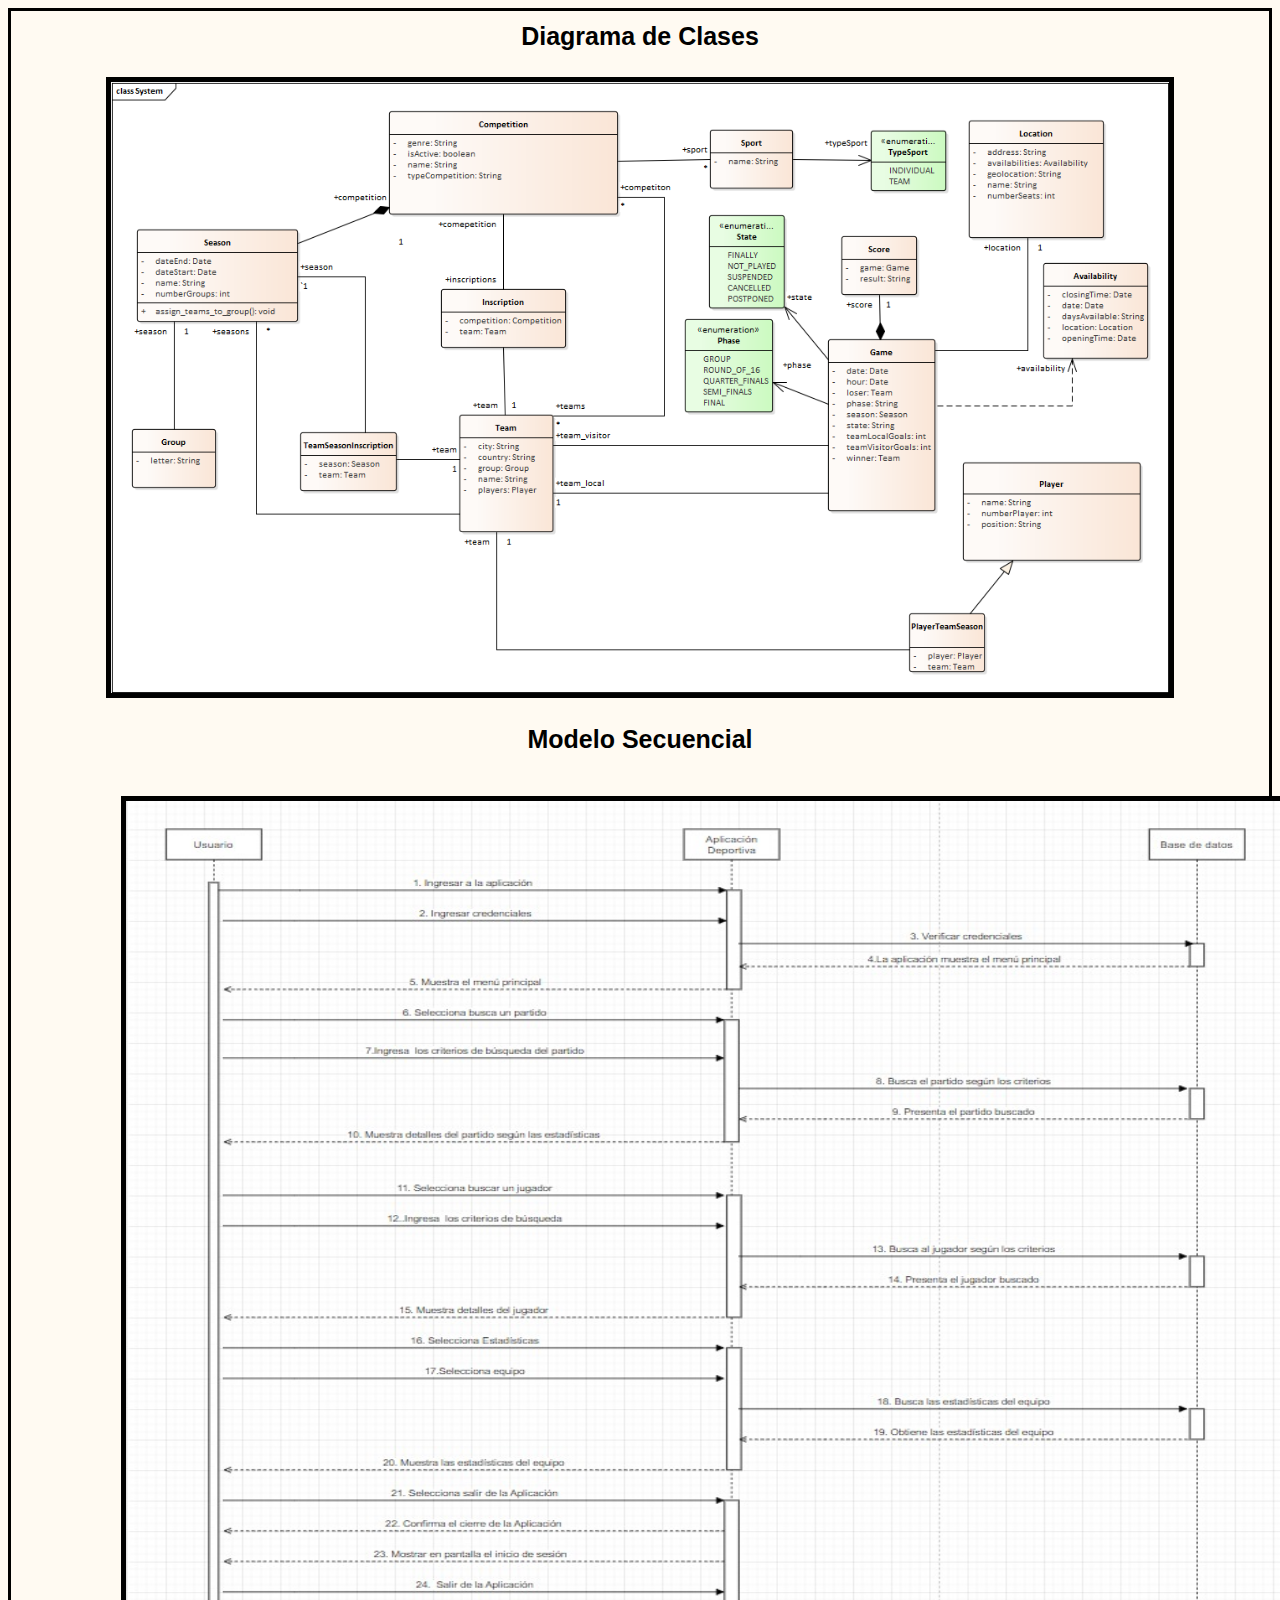
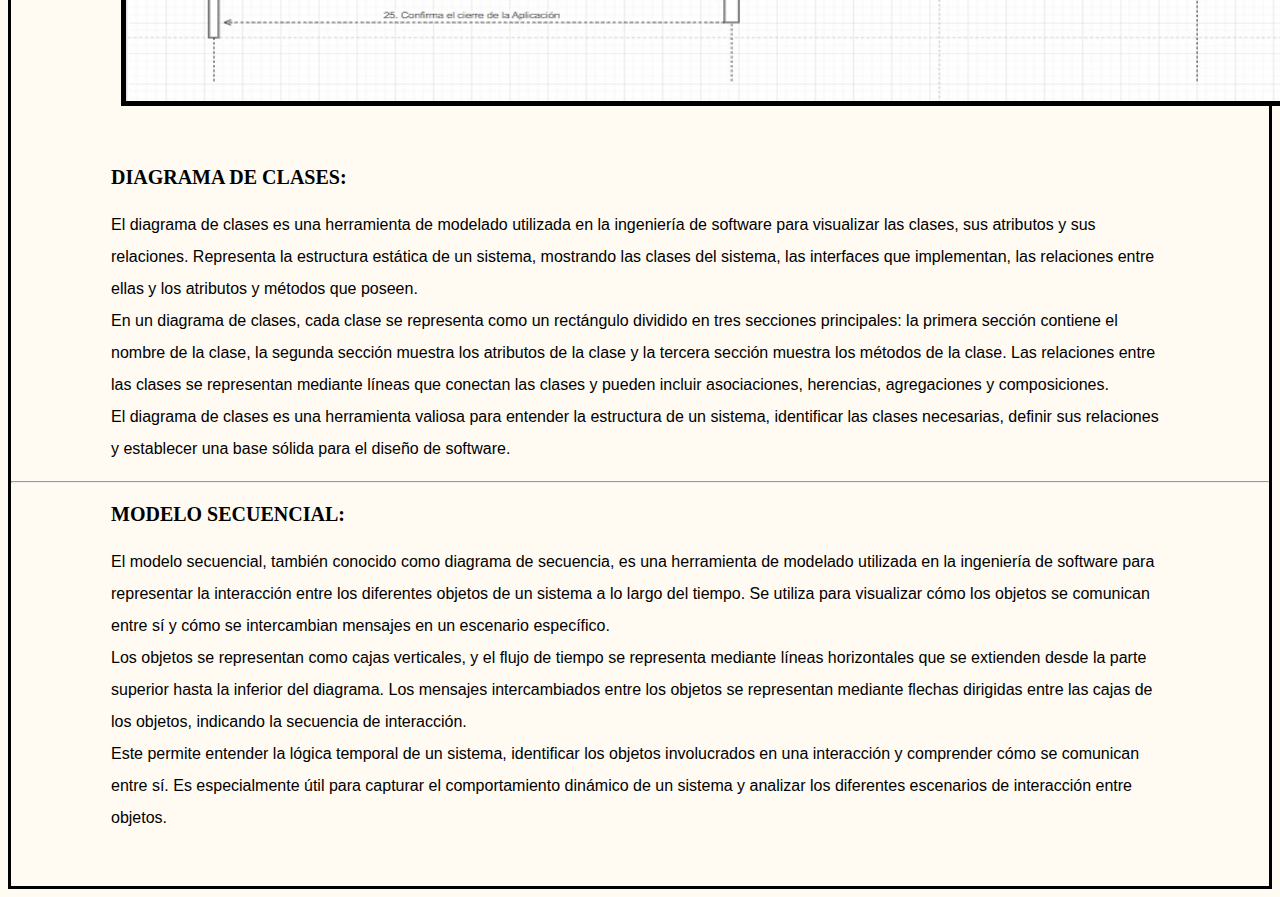
<file: diagramaSecuencial.html>
<!DOCTYPE html>

<html lang="en">

<head>
  <meta charset="UTF-8">
  <link rel="stylesheet" href="assets/css/estilosDiagramas.css">
  <meta http-equiv="X-UA-Compatible" content="IE=edge">
  <meta name="viewport" content="width=device-width, initial-scale=1.0">
  <title>Diagramas</title>
</head>

<body>
  
    <p class="titulo">Diagrama de Clases<p>
    <img class="imagen1" src="assets/img/System3.bmp">
    <p class="titulo">Modelo Secuencial<p></p>
    <img class="imagen" src="assets/img/Secuencial.jpeg">
    
    <br><br><br>
  
    <h3>Diagrama de Clases:</h3>
  <p>El diagrama de clases es una herramienta de modelado utilizada en la ingeniería de software para visualizar las
    clases, sus atributos y sus relaciones. Representa la estructura estática de un sistema, mostrando las clases del
    sistema, las interfaces que implementan, las relaciones entre ellas y los atributos y métodos que poseen.</br>

    En un diagrama de clases, cada clase se representa como un rectángulo dividido en tres secciones principales: la
    primera sección contiene el nombre de la clase, la segunda sección muestra los atributos de la clase y la tercera
    sección muestra los métodos de la clase. Las relaciones entre las clases se representan mediante líneas que
    conectan las clases y pueden incluir asociaciones, herencias, agregaciones y composiciones.</br>

    El diagrama de clases es una herramienta valiosa para entender la estructura de un sistema, identificar las clases
    necesarias, definir sus relaciones y establecer una base sólida para el diseño de software.
    <hr>
    <h3>Modelo Secuencial:</h3>
      <p>El modelo secuencial, también conocido como diagrama de secuencia, es una herramienta de modelado utilizada en la
      ingeniería de software para representar la interacción entre los diferentes objetos de un sistema a lo largo del
      tiempo. Se utiliza para visualizar cómo los objetos se comunican entre sí y cómo se intercambian mensajes en un
      escenario específico.</br>
  
      Los objetos se representan como cajas verticales, y el flujo de tiempo se representa
      mediante líneas horizontales que se extienden desde la parte superior hasta la inferior del diagrama. Los mensajes
      intercambiados entre los objetos se representan mediante flechas dirigidas entre las cajas de los objetos,
      indicando la secuencia de interacción.</br>
  
      Este permite entender la lógica temporal de un sistema, identificar los objetos involucrados en
      una interacción y comprender cómo se comunican entre sí. Es especialmente útil para capturar el comportamiento
      dinámico de un sistema y analizar los diferentes escenarios de interacción entre objetos.</p></br>
    </br>
</body>
</html>
</file>
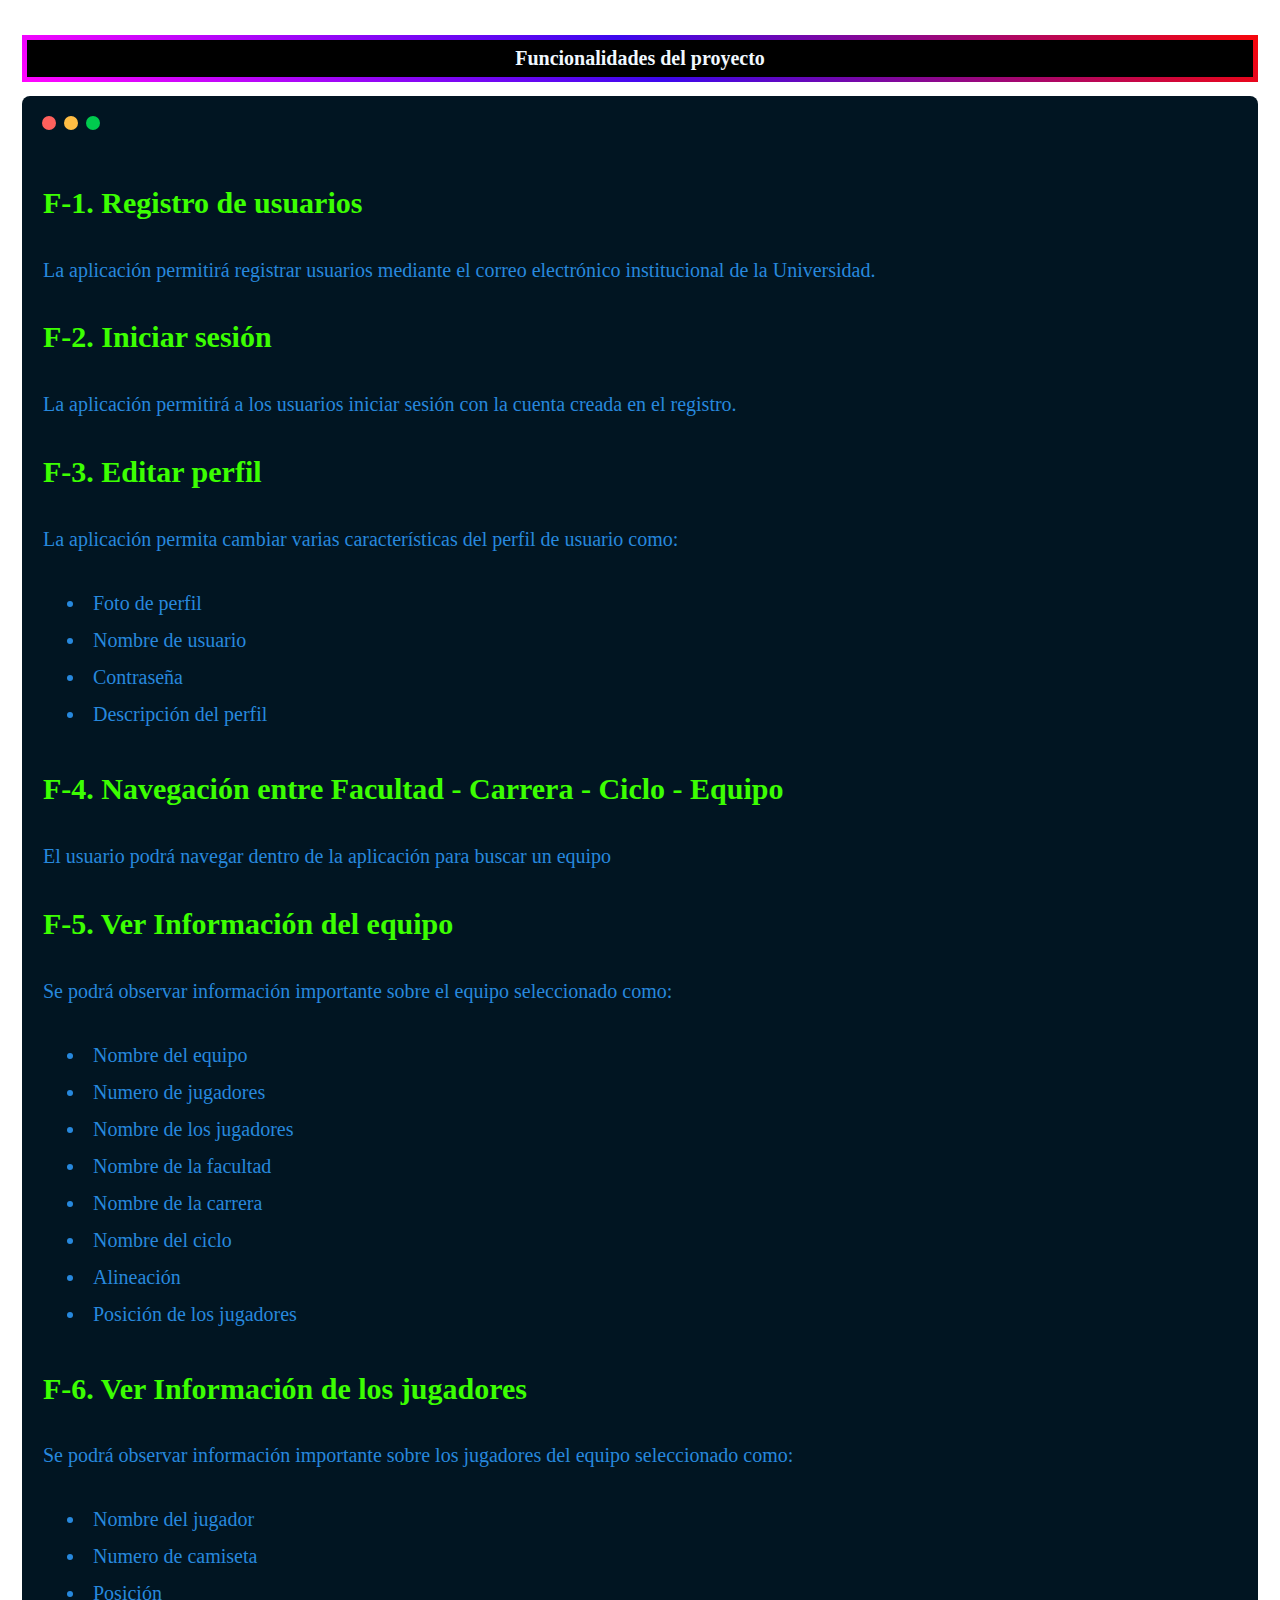
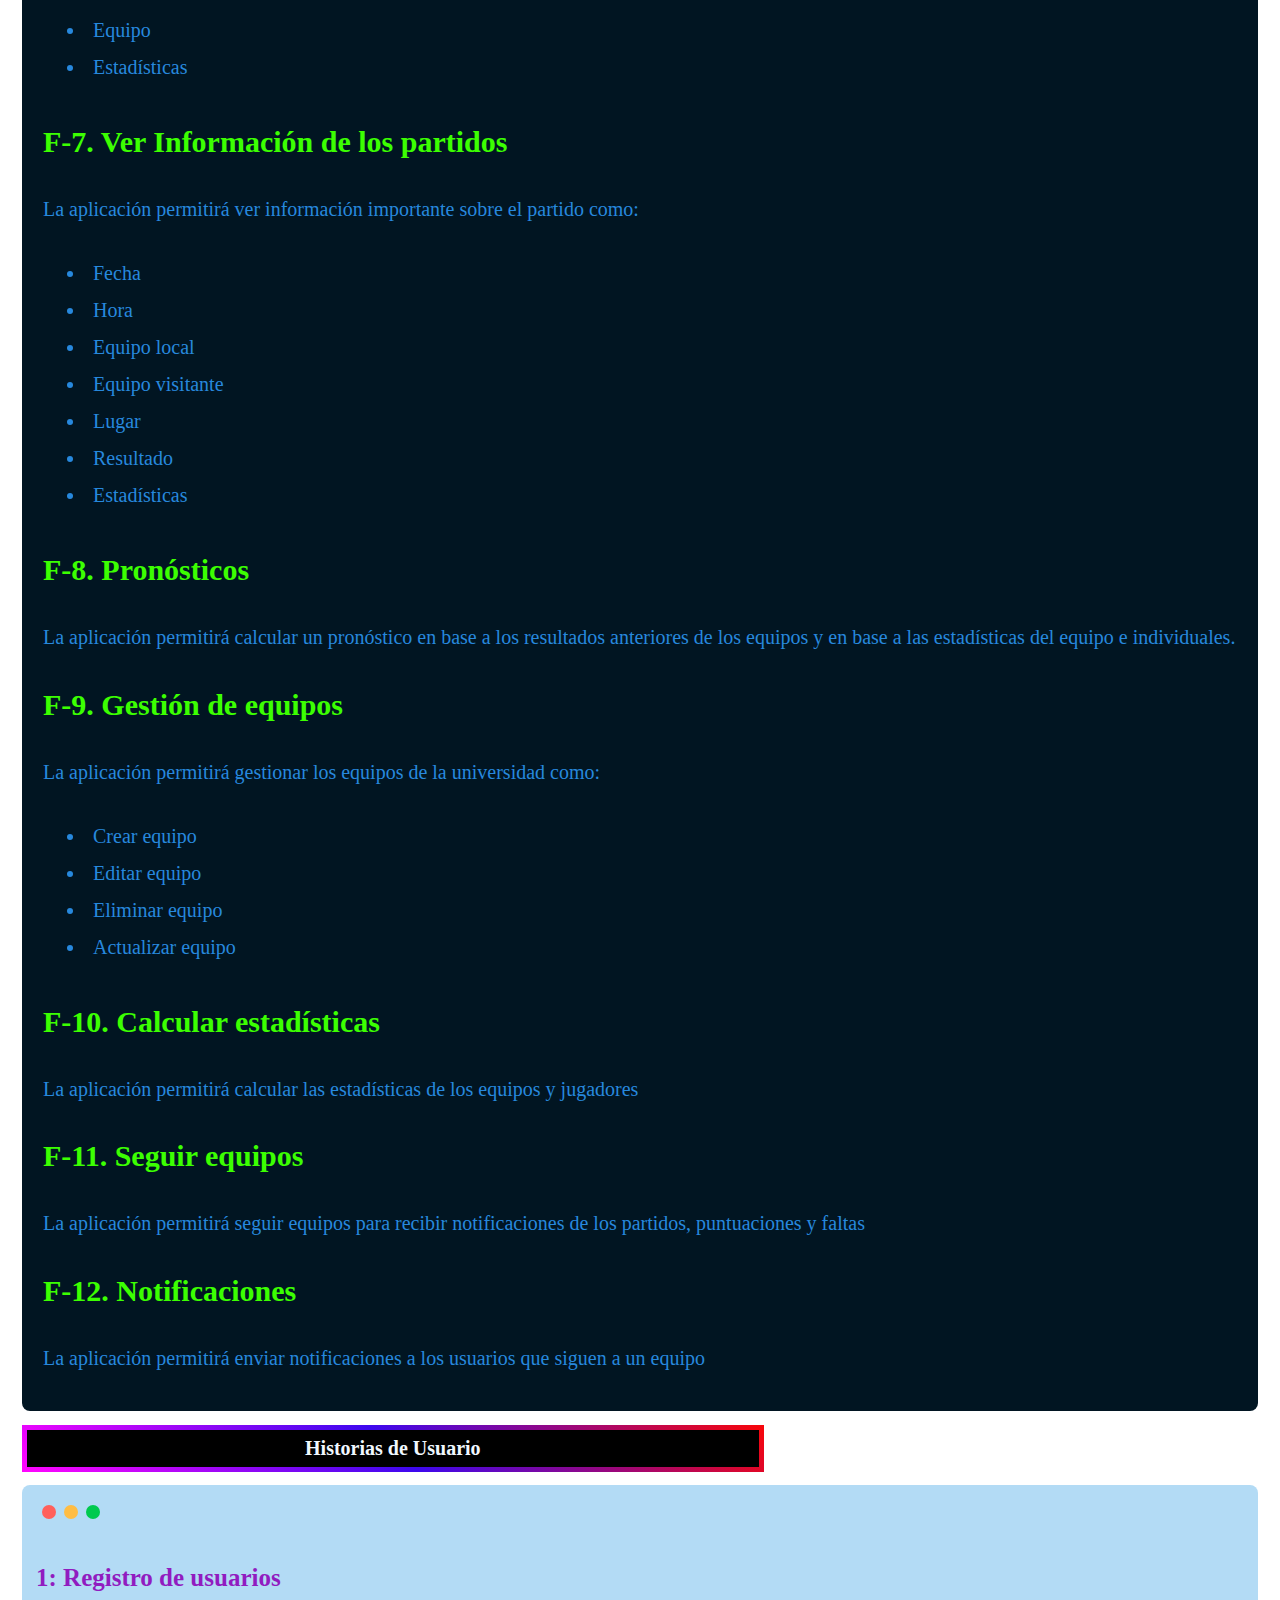
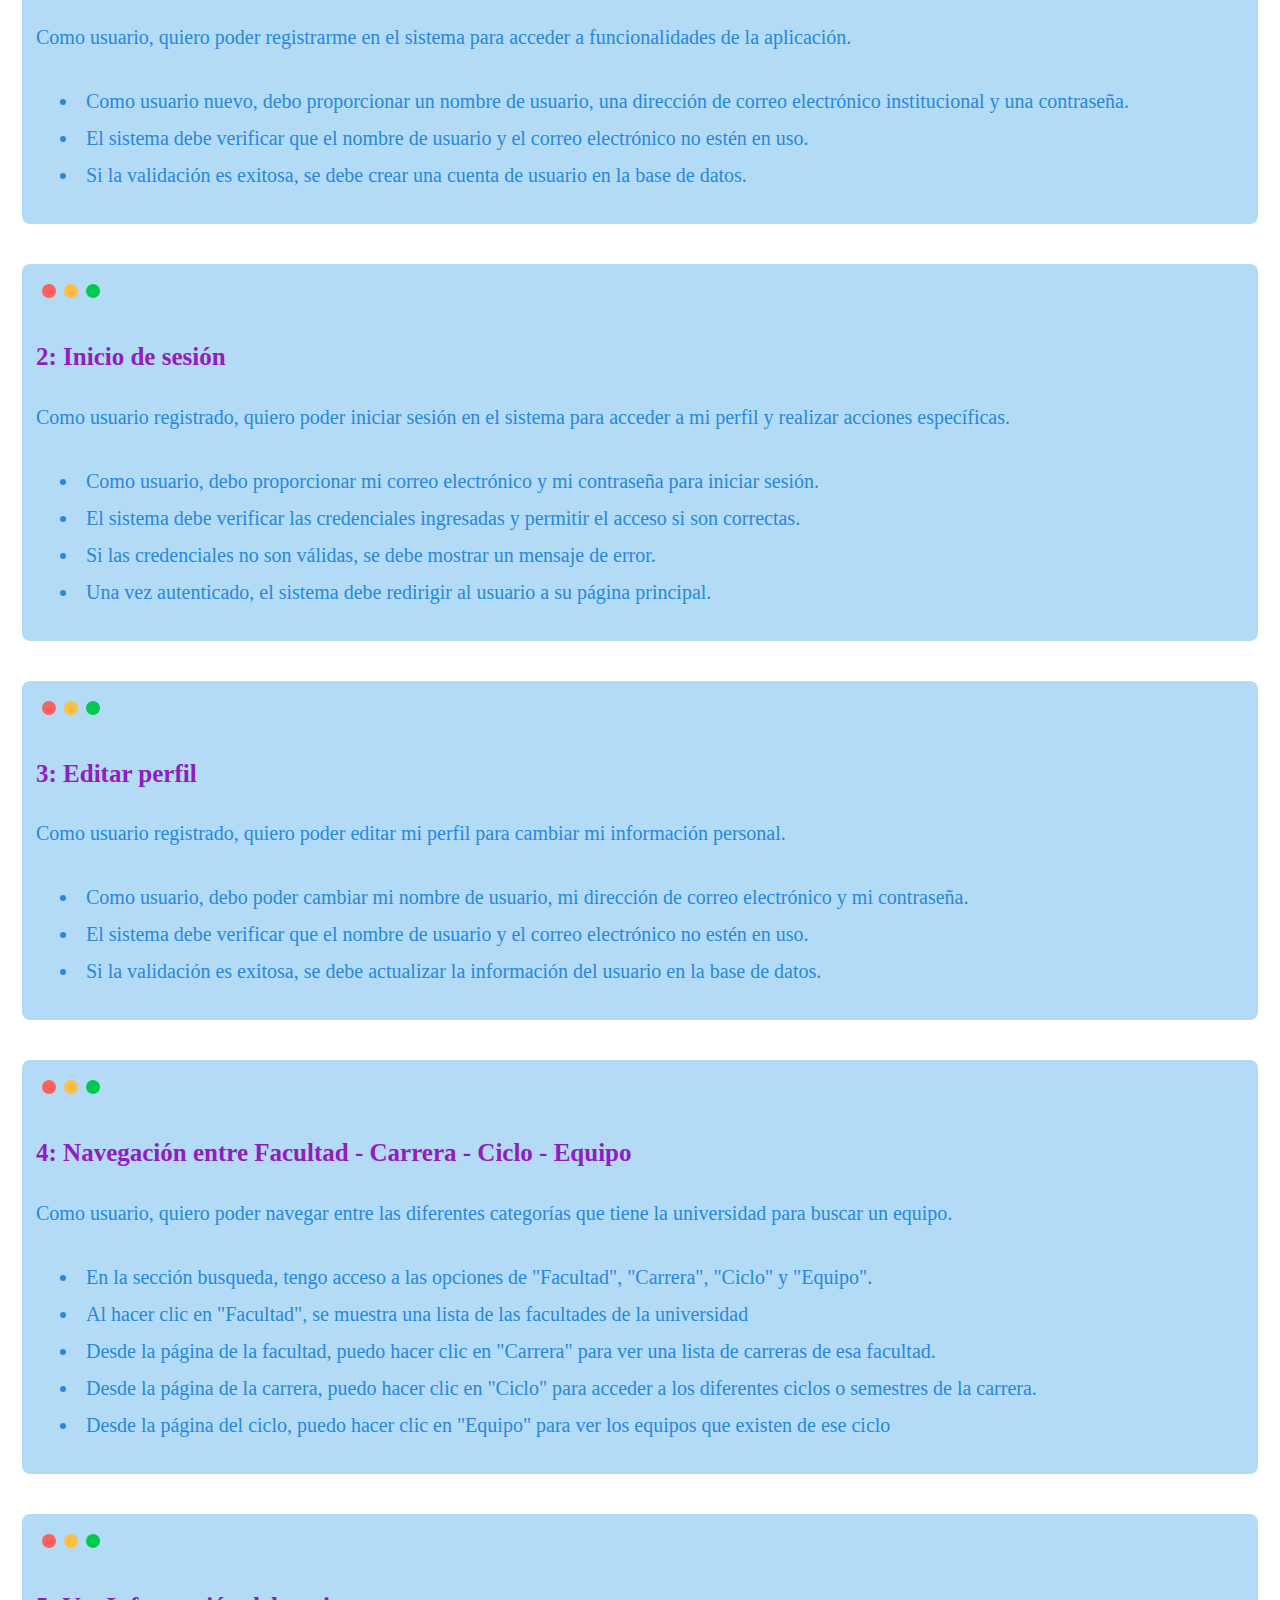
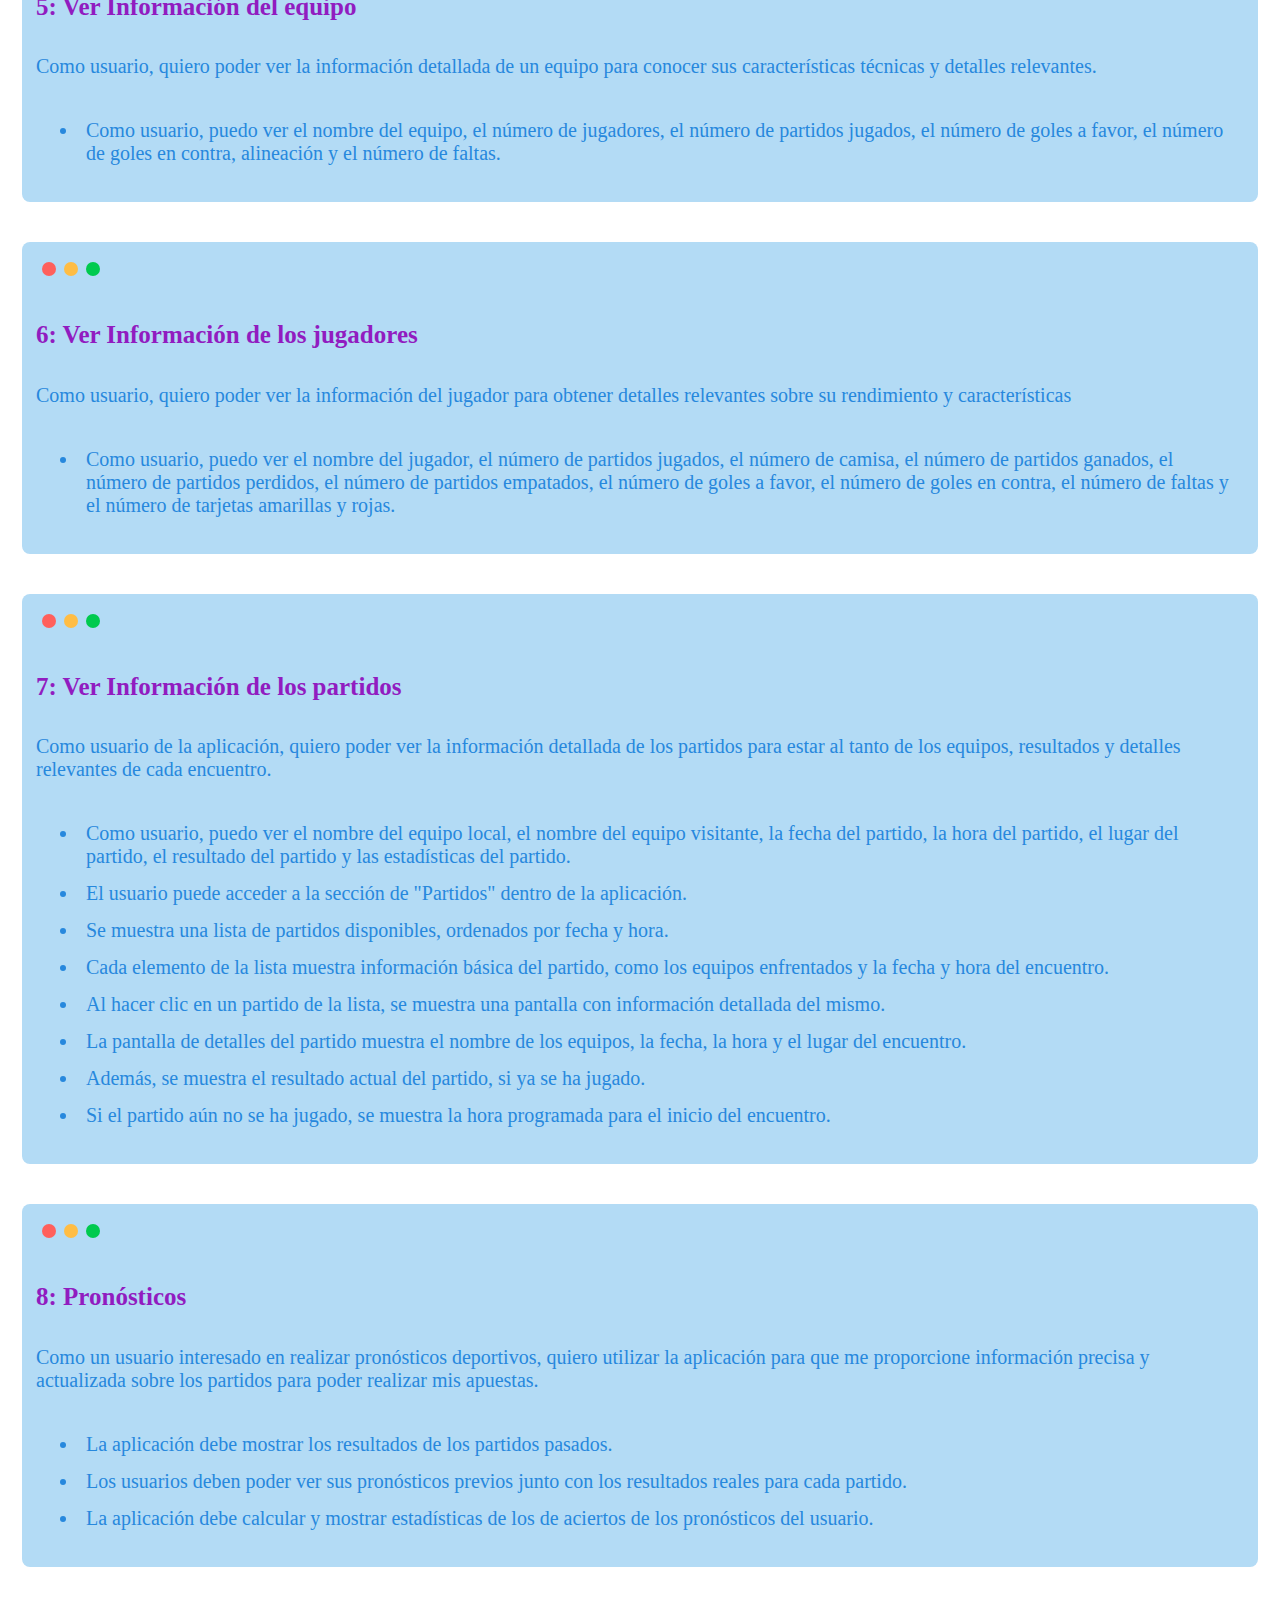
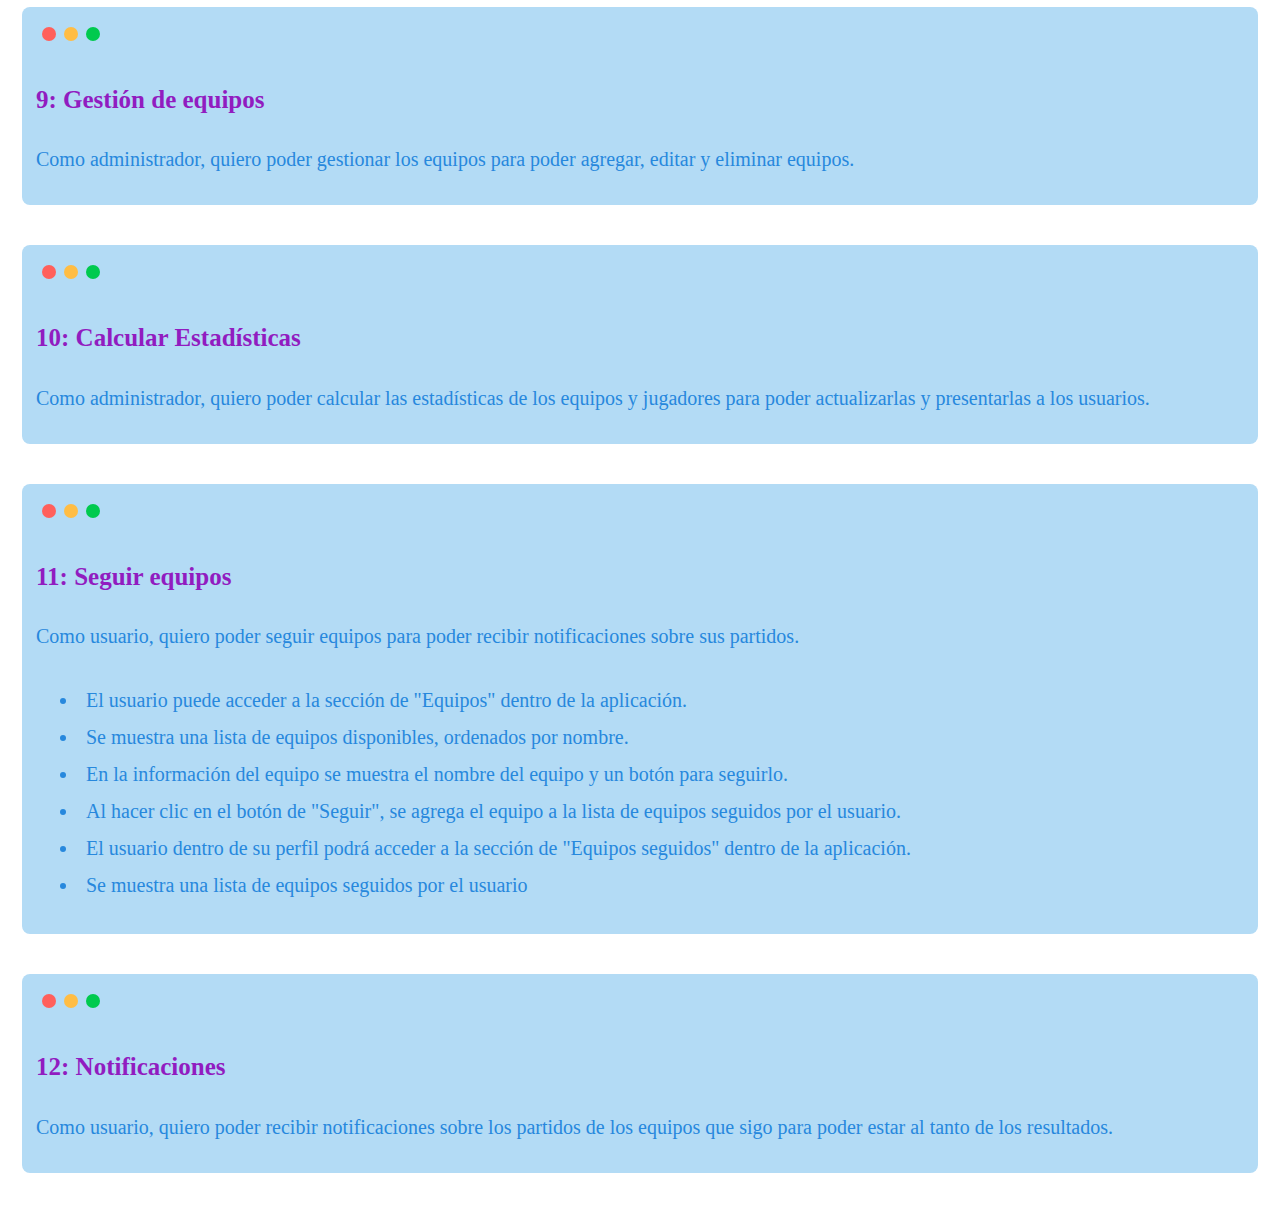
<file: funciones.html>
<!DOCTYPE html>
<html lang="en">

  <head>
    <link rel="icon" href="assets/img/aplicacion.png" type="image/x-icon">
    <title>Funcionalidades de la Aplicación para el seguimiento de competencias deportivas</title>
    <link rel="stylesheet" href="assets/css/estilosFunciones.css">
  </head>

  <body>

    <h1>Funcionalidades del proyecto</h1>
    <div class="ventana">
      <div class="herramientas">
        <div class="circulo">
          <span class="rojo box"></span>
        </div>
        <div class="circulo">
          <span class="amarillo box"></span>
        </div>
        <div class="circulo">
          <span class="verde box"></span>
        </div>
      </div>
      <div class="funcionalidades">
        <h2 class="titulo">F-1. Registro de usuarios</h2>
        <p class="descripcion">La aplicación permitirá registrar usuarios mediante el correo electrónico institucional de la Universidad.</p>
        <h2 class="titulo">F-2. Iniciar sesión</h2>
        <p class="descripcion">La aplicación permitirá a los usuarios iniciar sesión con la cuenta creada en el registro.</p>
        <h2 class="titulo">F-3. Editar perfil</h2>
        <p class="descripcion">La aplicación permita cambiar varias características del perfil de usuario como:</p>
        <ul>
          <li>Foto de perfil</li>
          <li>Nombre de usuario</li>
          <li>Contraseña</li>
          <li>Descripción del perfil</li>
        </ul>
        <h2 class="titulo">F-4. Navegación entre Facultad - Carrera - Ciclo - Equipo</h2>
        <p class="descripcion">El usuario podrá navegar dentro de la aplicación para buscar un equipo</p>
        <h2 class="titulo">F-5. Ver Información del equipo</h2>
        <p class="descripcion">Se podrá observar información importante sobre el equipo seleccionado como:</p>
        <ul>
          <li>Nombre del equipo</li>
          <li>Numero de jugadores</li>
          <li>Nombre de los jugadores</li>
          <li>Nombre de la facultad</li>
          <li>Nombre de la carrera</li>
          <li>Nombre del ciclo</li>
          <li>Alineación</li>
          <li>Posición de los jugadores</li>
        </ul>
        <h2 class="titulo">F-6. Ver Información de los jugadores</h2>
        <p class="descripcion">Se podrá observar información importante sobre los jugadores del equipo seleccionado como:</p>
        <ul>
          <li>Nombre del jugador</li>
          <li>Numero de camiseta</li>
          <li>Posición</li>
          <li>Equipo</li>
          <li>Estadísticas</li>
        </ul>
        <h2 class="titulo">F-7. Ver Información de los partidos</h2>
        <p class="descripcion">La aplicación permitirá ver información importante sobre el partido como:</p>
        <ul>
          <li>Fecha</li>
          <li>Hora</li>
          <li>Equipo local</li>
          <li>Equipo visitante</li>
          <li>Lugar</li>
          <li>Resultado</li>
          <li>Estadísticas</li>
        </ul>
        <h2 class="titulo">F-8. Pronósticos</h2>
        <p class="descripcion">La aplicación permitirá calcular un pronóstico en base a los resultados anteriores de los equipos y en base a las estadísticas del equipo e individuales.</p>
        <h2 class="titulo">F-9. Gestión de equipos</h2>
        <p class="descripcion">La aplicación permitirá gestionar los equipos de la universidad como:</p>
        <ul>
          <li>Crear equipo</li>
          <li>Editar equipo</li>
          <li>Eliminar equipo</li>
          <li>Actualizar equipo </li>
        </ul>
        <h2 class="titulo">F-10. Calcular estadísticas</h2>
        <p class="descripcion">La aplicación permitirá calcular las estadísticas de los equipos y jugadores</p>
        <h2 class="titulo">F-11. Seguir equipos</h2>
        <p class="descripcion">La aplicación permitirá seguir equipos para recibir notificaciones de los partidos, puntuaciones y faltas </p>
        <h2 class="titulo">F-12. Notificaciones</h2>
        <p class="descripcion">La aplicación permitirá enviar notificaciones a los usuarios que siguen a un equipo</p>
      </div>
    </div>

    <h1 id="t1">Historias de Usuario</h1>
    
    <div class="historias-usuario">
      <div class="herramientas">
        <div class="circulo">
          <span class="rojo box"></span>
        </div>
        <div class="circulo">
          <span class="amarillo box"></span>
        </div>
        <div class="circulo">
          <span class="verde box"></span>
        </div>
      </div>
      <h2 class="titulo-usuario">1: Registro de usuarios</h2>
      <p class="descripcion">Como usuario, quiero poder registrarme en el sistema para acceder a funcionalidades de la aplicación.</p>
      <ul>
        <li>Como usuario nuevo, debo proporcionar un nombre de usuario, una dirección de correo electrónico institucional y una contraseña.</li>
        <li>El sistema debe verificar que el nombre de usuario y el correo electrónico no estén en uso.</li>
        <li>Si la validación es exitosa, se debe crear una cuenta de usuario en la base de datos.</li>
      </ul>
    </div>
    
    <div class="historias-usuario">
      <div class="herramientas">
        <div class="circulo">
          <span class="rojo box"></span>
        </div>
        <div class="circulo">
          <span class="amarillo box"></span>
        </div>
        <div class="circulo">
          <span class="verde box"></span>
        </div>
      </div>
      <h2 class="titulo-usuario">2: Inicio de sesión</h2>
      <p class="descripcion">Como usuario registrado, quiero poder iniciar sesión en el sistema para acceder a mi perfil y realizar acciones específicas.</p>
      <ul>
        <li>Como usuario, debo proporcionar mi correo electrónico y mi contraseña para iniciar sesión.</li>
        <li>El sistema debe verificar las credenciales ingresadas y permitir el acceso si son correctas.</li>
        <li>Si las credenciales no son válidas, se debe mostrar un mensaje de error.</li>
        <li>Una vez autenticado, el sistema debe redirigir al usuario a su página principal.</li>
      </ul>
    </div>

    <div class="historias-usuario">
      <div class="herramientas">
        <div class="circulo">
          <span class="rojo box"></span>
        </div>
        <div class="circulo">
          <span class="amarillo box"></span>
        </div>
        <div class="circulo">
          <span class="verde box"></span>
        </div>
      </div>
      <h2 class="titulo-usuario">3: Editar perfil</h2>
      <p class="descripcion">Como usuario registrado, quiero poder editar mi perfil para cambiar mi información personal.</p>
      <ul>
        <li>Como usuario, debo poder cambiar mi nombre de usuario, mi dirección de correo electrónico y mi contraseña.</li>
        <li>El sistema debe verificar que el nombre de usuario y el correo electrónico no estén en uso.</li>
        <li>Si la validación es exitosa, se debe actualizar la información del usuario en la base de datos.</li>
      </ul>
    </div>

    <div class="historias-usuario">
      <div class="herramientas">
        <div class="circulo">
          <span class="rojo box"></span>
        </div>
        <div class="circulo">
          <span class="amarillo box"></span>
        </div>
        <div class="circulo">
          <span class="verde box"></span>
        </div>
      </div>
      <h2 class="titulo-usuario">4: Navegación entre Facultad - Carrera - Ciclo - Equipo</h2>
      <p class="descripcion">Como usuario, quiero poder navegar entre las diferentes categorías que tiene la universidad para buscar un equipo.</p>
      <ul>
        <li>En la sección busqueda, tengo acceso a las opciones de "Facultad", "Carrera", "Ciclo" y "Equipo".</li>
        <li>Al hacer clic en "Facultad", se muestra una lista de las facultades de la universidad</li>
        <li>Desde la página de la facultad, puedo hacer clic en "Carrera" para ver una lista de carreras de esa facultad.</li>
        <li>Desde la página de la carrera, puedo hacer clic en "Ciclo" para acceder a los diferentes ciclos o semestres de la carrera.</li>
        <li>Desde la página del ciclo, puedo hacer clic en "Equipo" para ver los equipos que existen de ese ciclo</li>
      </ul> 
    </div>

    <div class="historias-usuario">
      <div class="herramientas">
        <div class="circulo">
          <span class="rojo box"></span>
        </div>
        <div class="circulo">
          <span class="amarillo box"></span>
        </div>
        <div class="circulo">
          <span class="verde box"></span>
        </div>
      </div>
      <h2 class="titulo-usuario">5: Ver Información del equipo</h2>
      <p class="descripcion">Como usuario, quiero poder ver la información detallada de un equipo para conocer sus características técnicas y detalles relevantes.</p>
      <ul>
        <li>Como usuario, puedo ver el nombre del equipo, el número de jugadores, el número de partidos jugados, el número de goles a favor, el número de goles en contra, alineación y el número de faltas.</li> 
      </ul>  
    </div>

    <div class="historias-usuario">
      <div class="herramientas">
        <div class="circulo">
          <span class="rojo box"></span>
        </div>
        <div class="circulo">
          <span class="amarillo box"></span>
        </div>
        <div class="circulo">
          <span class="verde box"></span>
        </div>
      </div>
      <h2 class="titulo-usuario">6: Ver Información de los jugadores</h2>
      <p class="descripcion">Como usuario, quiero poder ver la información del jugador para obtener detalles relevantes sobre su rendimiento y características</p>
      <ul>
        <li>Como usuario, puedo ver el nombre del jugador, el número de partidos jugados, el número de camisa, el número de partidos ganados, el número de partidos perdidos, el número de partidos empatados, el número de goles a favor, el número de goles en contra, el número de faltas y el número de tarjetas amarillas y rojas.</li>
      </ul> 
    </div>

    <div class="historias-usuario">
      <div class="herramientas">
        <div class="circulo">
          <span class="rojo box"></span>
        </div>
        <div class="circulo">
          <span class="amarillo box"></span>
        </div>
        <div class="circulo">
          <span class="verde box"></span>
        </div>
      </div>
      <h2 class="titulo-usuario">7: Ver Información de los partidos</h2>
      <p class="descripcion">Como usuario de la aplicación, quiero poder ver la información detallada de los partidos para estar al tanto de los equipos, resultados y detalles relevantes de cada encuentro.</p>
      <ul>
        <li>Como usuario, puedo ver el nombre del equipo local, el nombre del equipo visitante, la fecha del partido, la hora del partido, el lugar del partido, el resultado del partido y las estadísticas del partido.</li>
        <li>El usuario puede acceder a la sección de "Partidos" dentro de la aplicación.</li>
        <li>Se muestra una lista de partidos disponibles, ordenados por fecha y hora.</li>
        <li>Cada elemento de la lista muestra información básica del partido, como los equipos enfrentados y la fecha y hora del encuentro.</li>
        <li>Al hacer clic en un partido de la lista, se muestra una pantalla con información detallada del mismo.</li>
        <li>La pantalla de detalles del partido muestra el nombre de los equipos, la fecha, la hora y el lugar del encuentro.</li>
        <li>Además, se muestra el resultado actual del partido, si ya se ha jugado.</li>
        <li>Si el partido aún no se ha jugado, se muestra la hora programada para el inicio del encuentro.</li>
      </ul>
    </div>

    <div class="historias-usuario">
      <div class="herramientas">
        <div class="circulo">
          <span class="rojo box"></span>
        </div>
        <div class="circulo">
          <span class="amarillo box"></span>
        </div>
        <div class="circulo">
          <span class="verde box"></span>
        </div>
      </div>
      <h2 class="titulo-usuario">8: Pronósticos</h2>
      <p class="descripcion">Como un usuario interesado en realizar pronósticos deportivos, quiero utilizar la aplicación para que me proporcione información precisa y actualizada sobre los partidos para poder realizar mis apuestas.</p>
      <ul>
        <li>La aplicación debe mostrar los resultados de los partidos pasados.</li>
        <li>Los usuarios deben poder ver sus pronósticos previos junto con los resultados reales para cada partido.</li>
        <li>La aplicación debe calcular y mostrar estadísticas de los de aciertos de los pronósticos del usuario.</li>
      </ul>
    </div>

    <div class="historias-usuario">
      <div class="herramientas">
        <div class="circulo">
          <span class="rojo box"></span>
        </div>
        <div class="circulo">
          <span class="amarillo box"></span>
        </div>
        <div class="circulo">
          <span class="verde box"></span>
        </div>
      </div>
      <h2 class="titulo-usuario">9: Gestión de equipos</h2>
      <p class="descripcion">Como administrador, quiero poder gestionar los equipos para poder agregar, editar y eliminar equipos.</p>
    </div>

    <div class="historias-usuario">
      <div class="herramientas">
        <div class="circulo">
          <span class="rojo box"></span>
        </div>
        <div class="circulo">
          <span class="amarillo box"></span>
        </div>
        <div class="circulo">
          <span class="verde box"></span>
        </div>
      </div>
      <h2 class="titulo-usuario">10: Calcular Estadísticas</h2>
      <p class="descripcion">Como administrador, quiero poder calcular las estadísticas de los equipos y jugadores para poder actualizarlas y presentarlas a los usuarios.</p>
    </div>

    <div class="historias-usuario">
      <div class="herramientas">
        <div class="circulo">
          <span class="rojo box"></span>
        </div>
        <div class="circulo">
          <span class="amarillo box"></span>
        </div>
        <div class="circulo">
          <span class="verde box"></span>
        </div>
      </div>
      <h2 class="titulo-usuario">11: Seguir equipos</h2>
      <p class="descripcion">Como usuario, quiero poder seguir equipos para poder recibir notificaciones sobre sus partidos.</p>
      <ul>
        <li>El usuario puede acceder a la sección de "Equipos" dentro de la aplicación.</li>
        <li>Se muestra una lista de equipos disponibles, ordenados por nombre.</li>
        <li>En la información del equipo se muestra el nombre del equipo y un botón para seguirlo.</li>
        <li>Al hacer clic en el botón de "Seguir", se agrega el equipo a la lista de equipos seguidos por el usuario.</li>
        <li>El usuario dentro de su perfil podrá acceder a la sección de "Equipos seguidos" dentro de la aplicación.</li>
        <li>Se muestra una lista de equipos seguidos por el usuario</li>
      </ul>
    </div>

    <div class="historias-usuario">
      <div class="herramientas">
        <div class="circulo">
          <span class="rojo box"></span>
        </div>
        <div class="circulo">
          <span class="amarillo box"></span>
        </div>
        <div class="circulo">
          <span class="verde box"></span>
        </div>
      </div>
      <h2 class="titulo-usuario">12: Notificaciones</h2>
      <p class="descripcion">Como usuario, quiero poder recibir notificaciones sobre los partidos de los equipos que sigo para poder estar al tanto de los resultados.</p>
    </div>
  </body>
</html>
</file>
<file: assets/css/estilosDiagramas.css>
.imagen1{
    width: 100%;
    height: auto;
    margin: 0 20px ;
    border: 5px solid black;
    
    
    
}

.imagen{
    width: 1200px;
    height: 900px;
    margin: 0 110px ;
    border: 5px solid black;
    
    
}
.T1{
    margin-top: 40px;
    display: flex;
    justify-content: center;
    font-family: 'Segoe UI', Tahoma, Geneva, Verdana, sans-serif;
    margin-bottom: 20px;
    text-transform: uppercase;
    margin-left:100px;

}
.titulo{
    margin: 0 200px;
    font-size: 25px;
    font-weight: 600;
    
}
p{
    display: flex;
    justify-content: center;
    font-size: 16px;
    font-family: 'Segoe UI', Tahoma, Geneva, Verdana, sans-serif;
    line-height: 2;
    margin-left: 100px;
    margin-right: 100px;
}
body{
    border-style: solid;
    background-color:#fffaf2;
}
h3{
    font-family: 'Times New Roman', Times, serif;
    margin-left: 100px;
    font-size: 20px;
    text-transform: uppercase;

}
</file>
<file: assets/css/estilosFunciones.css>
* {
    box-sizing: border-box;
    padding: 7px;

}
.ventana {
    width: 100%;
    height: 100%px;
    margin: 0 auto;
    background-color: #011522;
    border-radius: 8px;
    z-index: 1;
    color: rgb(39, 136, 221);
    float: left;
}
   
.herramientas {
    display: flex;
    align-items: center;
    padding: 9px;
}
   
.circulo {
    padding: 4px;
}
   
.box {
    display: inline-block;
    align-items: center;
    width: 14px;
    height: 14px;
    padding: 1px;
    border-radius: 50%;
}
   
.rojo {
    background-color: #ff605c;
}
   
.amarillo {
    background-color: #ffbd44;
}
   
.verde {
    background-color: #00ca4e;
}
   
p {
    font-size: 20px;
    font-family: 'segoe ui';
    text-align: left;
}

li {
    font-size: 20px;
    font-family: 'segoe ui';
    text-align: left;
}

h1 {
    font-size: 30px;
    font-family: 'segoe ui';
    text-align: center;
    color: black;

}
#t1 {
    float: left;
    width: 60%;
}
h2 {
    font-size: 25px;
    font-family: 'segoe ui';
    text-align: left;
}
ul {
    list-style-type: disc; 
    padding-left: 50px;
}

.historias-usuario {
    width: 100%;
    height: 100%;
    margin: 0 auto;
    border-radius: 80px;
    z-index: 1;
    color: black;
    float: left;
}

.titulo {
    font-size: 30px;
    font-family: 'segoe ui';
    text-align: left;
    color: rgb(60, 255, 1);
}

h1 {
    font-size: 20px;
    font-family: 'segoe ui';
    text-align: center;
    background-color: rgb(0, 0, 0);
    border: 5px solid;
    border-image: linear-gradient(45deg, rgb(280, 5, 255), rgb(61, 8, 238), rgb(246, 6, 12)) 1;
    border-image-slice: 1;
    color: aliceblue;
    width: 100%;
    height: 100%;                       
}

.historias-usuario {
    width: 100%;
    height: 100%px;
    margin: 0 auto;
    background-color: #b3dbf5;
    border-radius: 8px;
    z-index: 1;
    color: rgb(39, 136, 221);
    float: left;
    margin-bottom: 40px;
}

.titulo-usuario {
    color: rgb(145, 28, 192);
}
</file>
